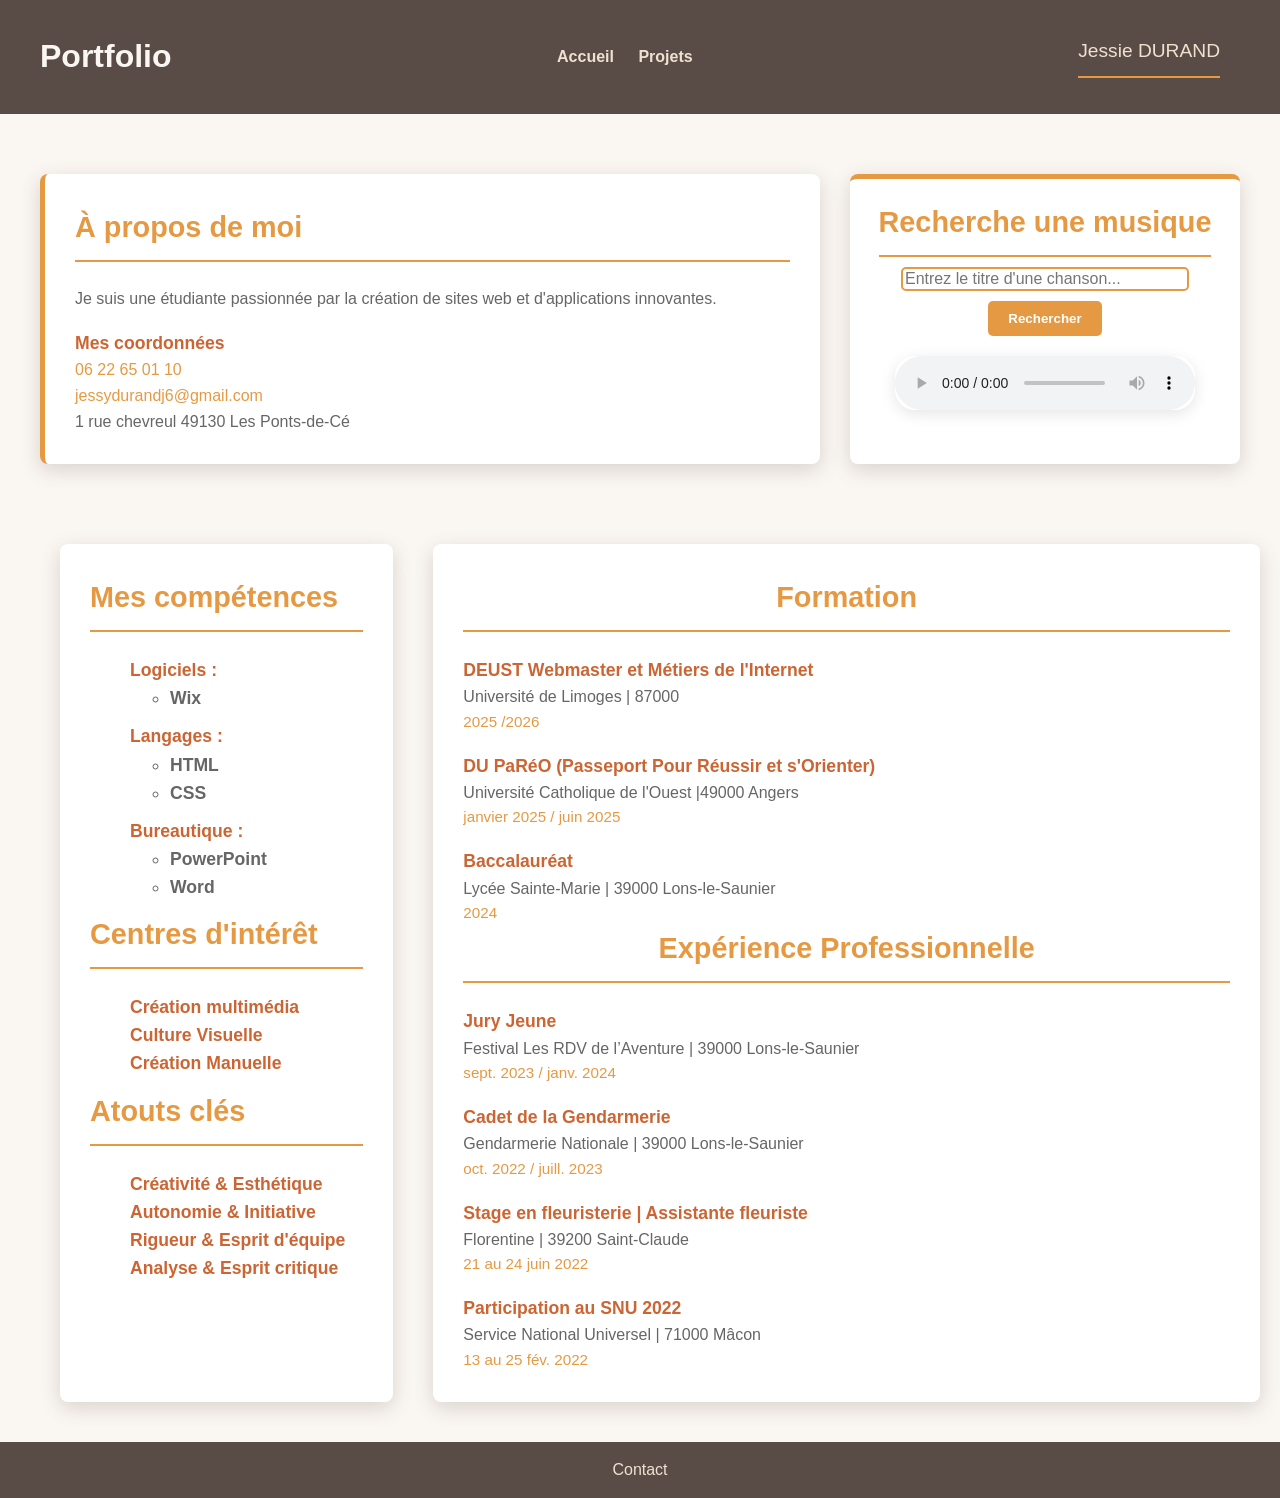
<file: index.html>
<!doctype html>
<html lang="fr">
  <head>
    <meta charset="UTF-8" />
    <meta name="viewport" content="width=device-width, initial-scale=1.0" />
    <title>Mon Portfolio</title>
    <link rel="stylesheet" href="style.css" />
  </head>

  <body>
    <header class="banniere">
      <h1>Portfolio</h1>
      <nav>
        <a href="./index.html">Accueil</a>
        <a href="./projets.html">Projets</a>
      </nav>
      <h2 class="nom">Jessie DURAND</h2>
    </header>

    <section class="gridtop">
      <section class="presentation">
        <h2>À propos de moi</h2>
        <p>
          Je suis une étudiante passionnée par la création de sites web et
          d'applications innovantes.
        </p>
        <h3>Mes coordonnées</h3>
        <p><a href="tel:0622650110">06 22 65 01 10</a></p>
        <p>
          <a href="mailto:jessydurandj6@gmail.com">jessydurandj6@gmail.com</a>
        </p>
        <p>1 rue chevreul 49130 Les Ponts-de-Cé</p>
      </section>

      <div class="API">
        <h2 id="artist-name">Recherche une musique</h2>

        <input
          type="text"
          id="searchInput"
          placeholder="Entrez le titre d'une chanson..."
        />
        <button onClick="searchSong()">Rechercher</button>
        <div id="errorMessage"></div>
        <img id="artwork" />
        <audio id="player" controls></audio>
      </div>
    </section>

    <div class="grid">
      <section class="cv">
        <h2>Formation</h2>
        <h3>DEUST Webmaster et Métiers de l'Internet</h3>
        <p>Université de Limoges | 87000</p>
        <p class="date">2025 /2026</p>

        <h3>DU PaRéO (Passeport Pour Réussir et s'Orienter)</h3>
        <p>Université Catholique de l'Ouest |49000 Angers</p>
        <p class="date">janvier 2025 / juin 2025</p>

        <h3>Baccalauréat</h3>
        <p>Lycée Sainte-Marie | 39000 Lons-le-Saunier</p>
        <p class="date">2024</p>

        <h2>Expérience Professionnelle</h2>
        <h3>Jury Jeune</h3>
        <p>Festival Les RDV de l’Aventure | 39000 Lons-le-Saunier</p>
        <p class="date">sept. 2023 / janv. 2024</p>

        <h3>Cadet de la Gendarmerie</h3>
        <p>Gendarmerie Nationale | 39000 Lons-le-Saunier</p>
        <p class="date">oct. 2022 / juill. 2023</p>

        <h3>Stage en fleuristerie | Assistante fleuriste</h3>
        <p>Florentine | 39200 Saint-Claude</p>
        <p class="date">21 au 24 juin 2022</p>

        <h3>Participation au SNU 2022</h3>
        <p>Service National Universel | 71000 Mâcon</p>
        <p class="date">13 au 25 fév. 2022</p>
      </section>

      <section class="competences">
        <h2>Mes compétences</h2>
        <ul class="liste-principale">
          <li>
            Logiciels :
            <ul>
              <li>Wix</li>
            </ul>
          </li>
          <li>
            Langages :
            <ul>
              <li>HTML</li>
              <li>CSS</li>
            </ul>
          </li>
          <li>
            Bureautique :
            <ul>
              <li>PowerPoint</li>
              <li>Word</li>
            </ul>
          </li>
        </ul>

        <h2>Centres d'intérêt</h2>
        <ul class="liste-principale">
          <li>Création multimédia</li>
          <li>Culture Visuelle</li>
          <li>Création Manuelle</li>
        </ul>

        <h2>Atouts clés</h2>
        <ul class="liste-principale">
          <li>Créativité & Esthétique</li>
          <li>Autonomie & Initiative</li>
          <li>Rigueur & Esprit d'équipe</li>
          <li>Analyse & Esprit critique</li>
        </ul>
      </section>
    </div>

    <script>
      async function searchSong() {
        const errorDiv = document.getElementById("errorMessage");
        if (errorDiv) errorDiv.style.display = "none";

        const searchInput = document.getElementById("searchInput").value.trim();
        if (!searchInput) {
          if (errorDiv) {
            errorDiv.textContent = "Veuillez entrer un titre de chanson.";
            errorDiv.style.display = "block";
          }
          return;
        }

        const url = `https://itunes.apple.com/search?term=${encodeURIComponent(searchInput)}&entity=song&limit=1`;

        try {
          const response = await fetch(url);
          const json = await response.json();

          if (!json.results || json.results.length === 0) {
            if (errorDiv) {
              errorDiv.textContent =
                "Aucune chanson trouvée. Essayez une autre recherche.";
              errorDiv.style.display = "block";
            }
            return;
          }

          const { previewUrl, artworkUrl100 } = json.results[0];

          const player = document.getElementById("player");
          player.src = previewUrl;
          player.load();
          player.play();

          const artwork = document.getElementById("artwork");
          artwork.src = artworkUrl100;
        } catch (error) {
          if (errorDiv) {
            errorDiv.textContent =
              "Erreur lors de la recherche. Veuillez réessayer.";
            errorDiv.style.display = "block";
          }
          console.error("Erreur lors de la recherche:", error);
        }
      }
    </script>

    <footer>
      <p>
        <a href="mailto:jessydurandj6@gmail.com">Contact</a>
      </p>
    </footer>
  </body>
</html>
</file>
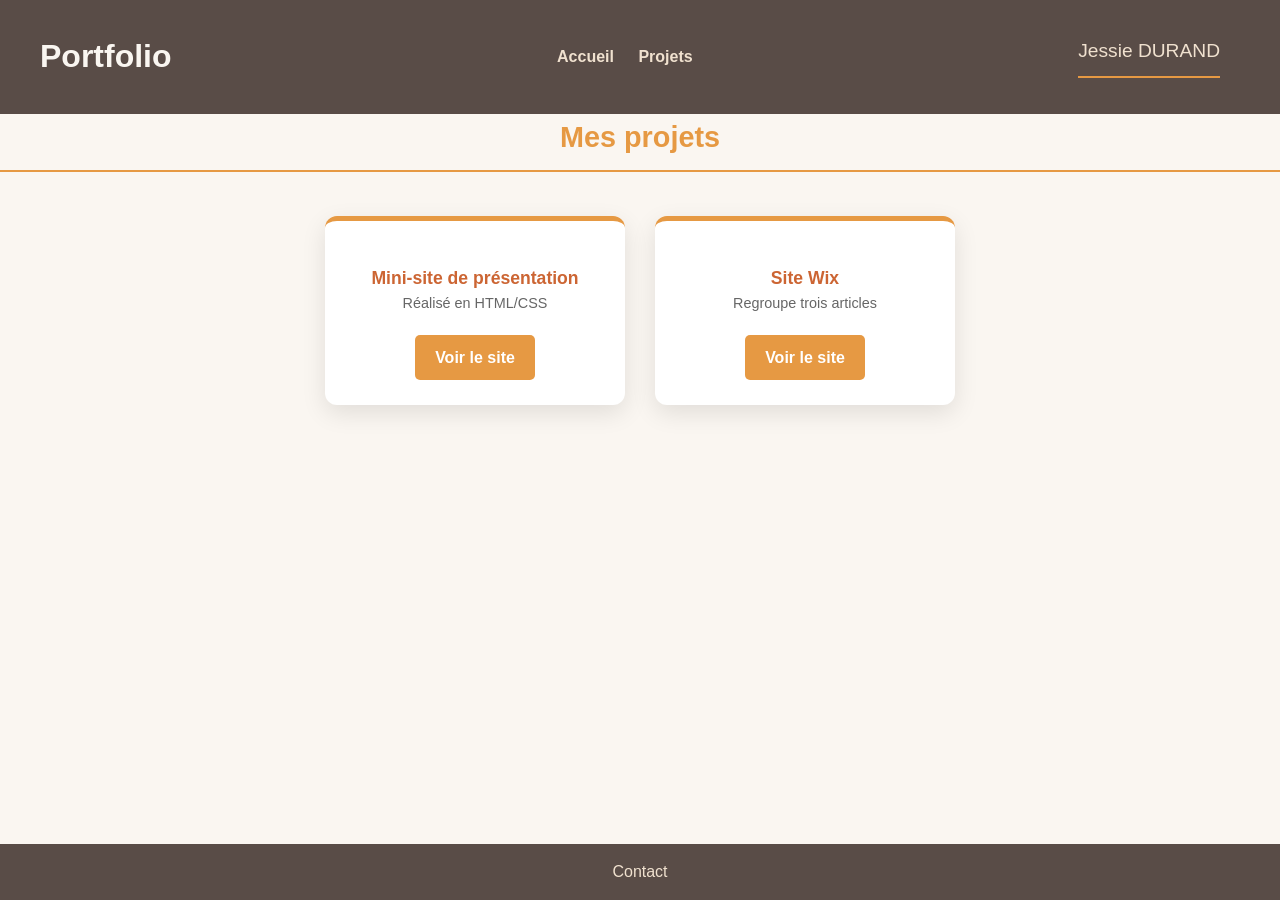
<file: projets.html>
<!doctype html>
<html lang="fr">
  <head>
    <meta charset="UTF-8" />
    <meta name="viewport" content="width=device-width, initial-scale=1.0" />
    <title>Mes Projets</title>
    <link rel="stylesheet" href="style.css" />
  </head>

  <body class="no-scroll">
    <header class="banniere">
      <h1>Portfolio</h1>
      <nav>
        <a href="./index.html">Accueil</a>
        <a href="./projets.html">Projets</a>
      </nav>
      <h2 class="nom">Jessie DURAND</h2>
    </header>

    <section class="projets-container">
      <h2 class="centre">Mes projets</h2>

      <div class="grid-projets">
        <article class="card-projet">
          <div class="card-content">
            <h3>Mini-site de présentation</h3>
            <p>Réalisé en HTML/CSS</p>
            <a
              href="http://s144644046.onlinehome.fr/l104-25/durand/index.html"
              target="_blank"
              class="projet"
              >Voir le site</a
            >
          </div>
        </article>

        <article class="card-projet">
          <div class="card-content">
            <h3>Site Wix</h3>
            <p>Regroupe trois articles</p>
            <a
              href="https://jessiedurand6.wixsite.com/enquete"
              target="_blank"
              class="projet"
              >Voir le site</a
            >
          </div>
        </article>
      </div>
    </section>

    <footer>
      <p>
        <a href="mailto:jessydurandj6@gmail.com">Contact</a>
      </p>
    </footer>
  </body>
</html>
</file>
<file: style.css>
/* banniere */

.banniere {
  background-color: #594c47;
  color: #faf6f1;
  padding: 10px 40px;
  display: flex;
  justify-content: space-between;
  align-items: center;
}

.nom {
  font-size: 1.2rem;
  font-weight: 500;
  margin: 0 20px;
  color: #f0e1cf;
}

.banniere nav a {
  color: #f0e1cf;
  margin-left: 20px;
  font-weight: bold;
  font-size: 1rem;
  text-decoration: none;
}

.banniere nav a:hover {
  color: #cc6533;
}

/* style général */

body {
  font-family: "Segoe UI", Tahoma, Geneva, Verdana, sans-serif;
  display: flex;
  flex-direction: column;
  min-height: 100vh;
  margin: 0;
  background-color: #faf6f1;
  color: #333;
  line-height: 1.6;
  overflow-x: hidden;
}

h2 {
  color: #e69943;
  font-size: 1.8rem;
  margin-top: 0;
  padding-bottom: 10px;
  border-bottom: 2px solid #e69943;
}

h3 {
  color: #cc6533;
  font-weight: 600;
  font-size: 1.1rem;
  margin-bottom: 0;
}

p {
  color: #666;
  margin: 0;
}

/* mise en page en grille */

.grid {
  display: grid;
  grid-template-columns: 1.5fr 3fr;
  width: 100%;
  padding: 0 20px;
  box-sizing: border-box;
}

/* style commun aux sections */
.presentation,
.cv,
.competences,
.API {
  background-color: #fff;
  border-radius: 8px;
  box-shadow: 0 6px 20px rgba(89, 76, 71, 0.2);
  box-sizing: border-box;
  margin: 40px 0;
  padding: 30px;
}

/* présentation */

.presentation {
  border-left: 5px solid #e69943;
}

/* cv */

.cv {
  grid-column: 2 / 3;
  grid-row: 1;
}

.date {
  color: #e69943;
  font-weight: 500;
  font-size: 0.95rem;
}

.centre,
.cv h2 {
  text-align: center;
}
/* compétences */

.competences {
  grid-column: 1 / 2;
  grid-row: 1;
  margin: 40px;
}

.liste-principale {
  list-style-type: none;
  margin-top: 5px;
  color: #cc6533;
  font-weight: 600;
  font-size: 1.1rem;
}

ul {
  list-style-type: circle;
  color: #666;
  margin: 0 0 10px;
}

/* liens */
a {
  color: #e69943;
  text-decoration: none;
}

a:hover {
  color: #cc6533;
  text-decoration: underline;
}

/* projets */
.grid-projets {
  display: flex;
  justify-content: center;
  gap: 30px;
  padding: 20px;
  flex-wrap: wrap;
}

.no-scroll {
  height: 100vh;
  overflow: hidden;
}

.card-projet {
  background-color: #fff;
  border-radius: 12px;
  width: 300px;
  box-shadow: 0 8px 25px rgba(0, 0, 0, 0.1);
  border-top: 5px solid #e69943;
  overflow: hidden;
  transition:
    transform 0.3s ease,
    box-shadow 0.3s ease;
}

.card-projet:hover {
  transform: translateY(-10px);
  box-shadow: 0 12px 30px rgba(0, 0, 0, 0.15);
}

.card-content {
  padding: 25px;
  text-align: center;
}

.card-content p {
  font-size: 0.9rem;
  margin-bottom: 20px;
}

/* bouton projet */
.projet {
  display: inline-block;
  padding: 10px 20px;
  background-color: #e69943;
  color: #fff;
  border-radius: 5px;
  font-weight: bold;
  transition: background-color 0.3s;
}

.projet:hover {
  background-color: #cc6533;
  color: #fff;
  text-decoration: none;
}

/* footer */

footer {
  background-color: #594c47;
  color: #f0e1cf;
  text-align: center;
  padding: 15px;
  margin-top: auto;
}

footer a {
  color: #f0e1cf;
  font-weight: 500;
}

footer a:hover {
  color: #e69943;
}

/* API */

.gridtop {
  display: grid;
  grid-template-columns: 3fr 1.5fr;
  gap: 30px;
  padding: 0 40px;
  margin-top: 20px;
}

.API {
  margin: 40px 0 40px 0;
  padding: 20px;
  border-top: 5px solid #e69943;
  text-align: center;
  display: flex;
  flex-direction: column;
  align-items: center;
}

#artist-name {
  margin-bottom: 10px;
}

#errorMessage {
  color: #cc6533;
}

audio {
  margin-top: 10px;
  border-radius: 20px;
  box-shadow: 0 4px 15px rgba(0, 0, 0, 0.1);
}

input[type="text"] {
  width: 80%;
  max-width: 300px;
  border: 2px solid #e69943;
  border-radius: 5px;
  font-size: 1rem;
}

button {
  padding: 10px 20px;
  margin: 10px 0 10px 0;
  background-color: #e69943;
  color: #fff;
  border: none;
  border-radius: 5px;
  font-weight: bold;
  cursor: pointer;
  transition: background-color 0.3s;
}

button:hover {
  background-color: #cc6533;
}
</file>
